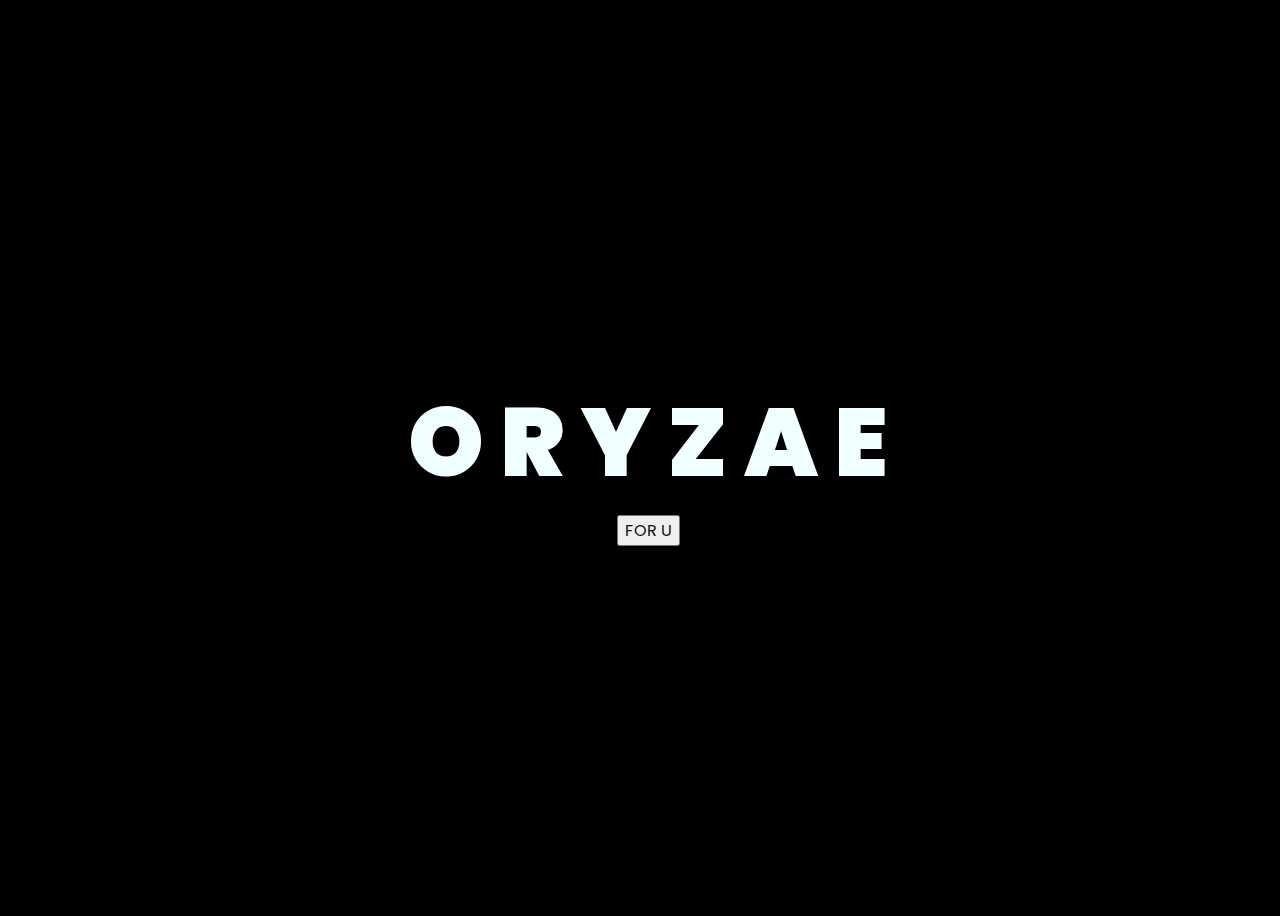
<file: index.html>
<!DOCTYPE html>
<html lang="en">

<head>
    <meta charset="UTF-8">
    <meta http-equiv="X-UA-Compatible" content="IE=edge">
    <meta name="viewport" content="width=device-width, initial-scale=1.0">
    <link rel="stylesheet" href="css/style.css">
    <link rel="icon" href="img/love.png" type="image/x-icon">
    <title>ORYZAE</title>
</head>

<body>
    <div class="greetings">
        <!-- silahkan menambah kata sesuai keinginan dengan <span>text...</span -->
        <span>O</span>
        <span>R</span>
        <span>Y</span>
        <span>Z</span>
        <span>A</span>
        <span>E</span>
    </div>
    <div class="button">
        <button>
            <a href="flower.html">FOR U</a>
        </button>

    </div>
</body>

</html>
</file>
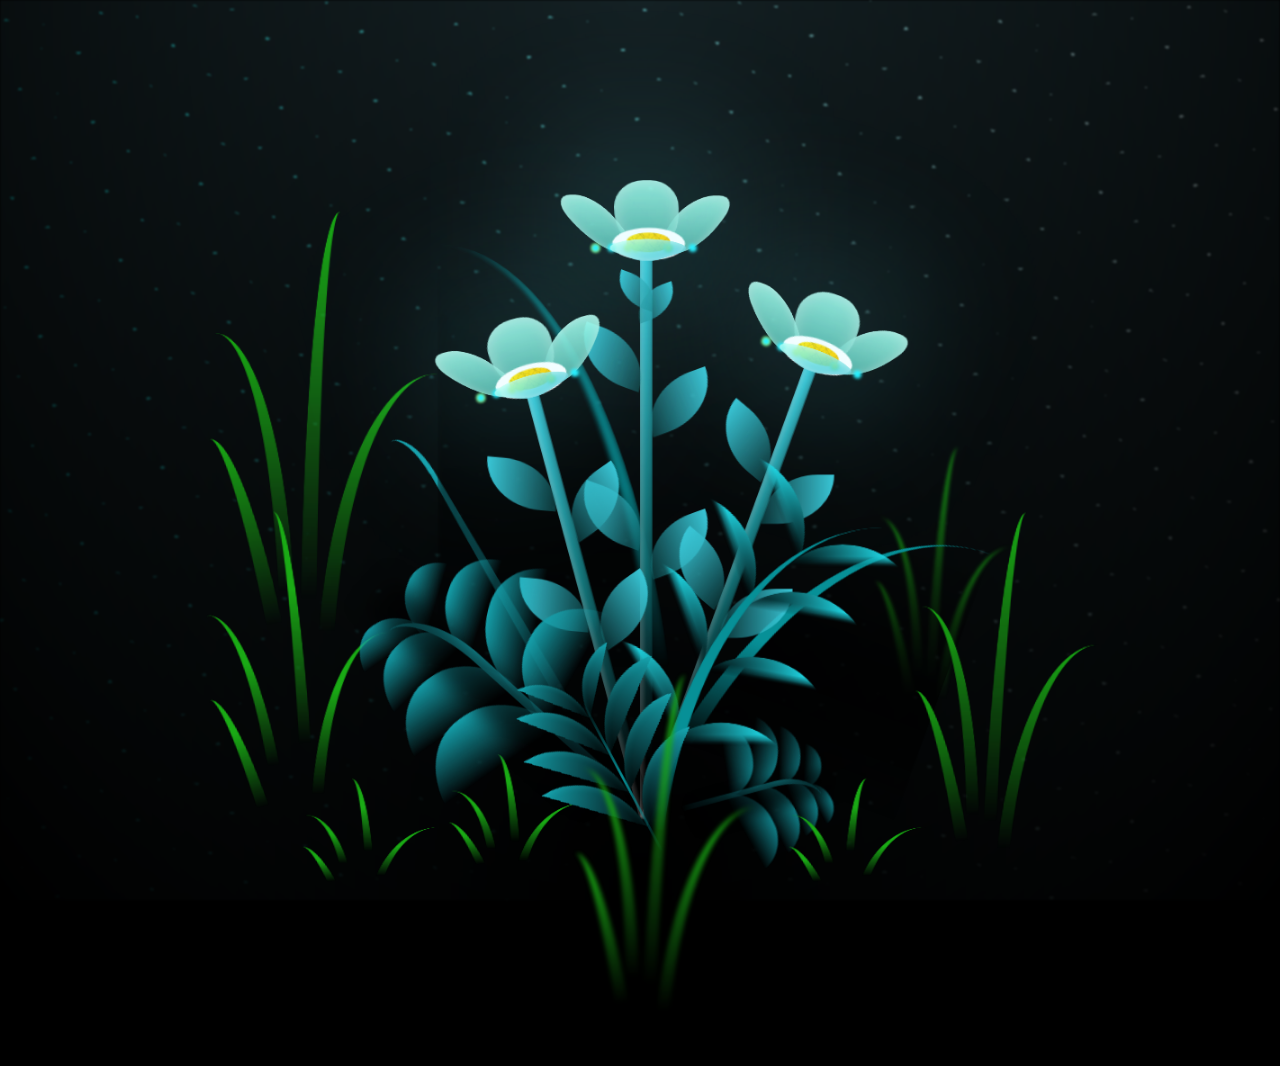
<file: flower.html>
<!DOCTYPE html>
<html lang="en">

<head>
  <meta charset="UTF-8">
  <meta http-equiv="X-UA-Compatible" content="IE=edge">
  <meta name="viewport" content="width=device-width, initial-scale=1.0">
  <link rel="stylesheet" href="css/main.css">
  <link rel="icon" href="img/love.png" type="image/x-icon">
  <title>ORYZAE</title>
</head>

<body class="container">
  <!-- Pembuat code: https://codepen.io/mdusmanansari/pen/BamepLe -->
  <div class="night"></div>
  <div class="flowers">
    <div class="flower flower--1">
      <div class="flower__leafs flower__leafs--1">
        <div class="flower__leaf flower__leaf--1"></div>
        <div class="flower__leaf flower__leaf--2"></div>
        <div class="flower__leaf flower__leaf--3"></div>
        <div class="flower__leaf flower__leaf--4"></div>
        <div class="flower__white-circle"></div>

        <div class="flower__light flower__light--1"></div>
        <div class="flower__light flower__light--2"></div>
        <div class="flower__light flower__light--3"></div>
        <div class="flower__light flower__light--4"></div>
        <div class="flower__light flower__light--5"></div>
        <div class="flower__light flower__light--6"></div>
        <div class="flower__light flower__light--7"></div>
        <div class="flower__light flower__light--8"></div>

      </div>
      <div class="flower__line">
        <div class="flower__line__leaf flower__line__leaf--1"></div>
        <div class="flower__line__leaf flower__line__leaf--2"></div>
        <div class="flower__line__leaf flower__line__leaf--3"></div>
        <div class="flower__line__leaf flower__line__leaf--4"></div>
        <div class="flower__line__leaf flower__line__leaf--5"></div>
        <div class="flower__line__leaf flower__line__leaf--6"></div>
      </div>
    </div>

    <div class="flower flower--2">
      <div class="flower__leafs flower__leafs--2">
        <div class="flower__leaf flower__leaf--1"></div>
        <div class="flower__leaf flower__leaf--2"></div>
        <div class="flower__leaf flower__leaf--3"></div>
        <div class="flower__leaf flower__leaf--4"></div>
        <div class="flower__white-circle"></div>

        <div class="flower__light flower__light--1"></div>
        <div class="flower__light flower__light--2"></div>
        <div class="flower__light flower__light--3"></div>
        <div class="flower__light flower__light--4"></div>
        <div class="flower__light flower__light--5"></div>
        <div class="flower__light flower__light--6"></div>
        <div class="flower__light flower__light--7"></div>
        <div class="flower__light flower__light--8"></div>

      </div>
      <div class="flower__line">
        <div class="flower__line__leaf flower__line__leaf--1"></div>
        <div class="flower__line__leaf flower__line__leaf--2"></div>
        <div class="flower__line__leaf flower__line__leaf--3"></div>
        <div class="flower__line__leaf flower__line__leaf--4"></div>
      </div>
    </div>

    <div class="flower flower--3">
      <div class="flower__leafs flower__leafs--3">
        <div class="flower__leaf flower__leaf--1"></div>
        <div class="flower__leaf flower__leaf--2"></div>
        <div class="flower__leaf flower__leaf--3"></div>
        <div class="flower__leaf flower__leaf--4"></div>
        <div class="flower__white-circle"></div>

        <div class="flower__light flower__light--1"></div>
        <div class="flower__light flower__light--2"></div>
        <div class="flower__light flower__light--3"></div>
        <div class="flower__light flower__light--4"></div>
        <div class="flower__light flower__light--5"></div>
        <div class="flower__light flower__light--6"></div>
        <div class="flower__light flower__light--7"></div>
        <div class="flower__light flower__light--8"></div>

      </div>
      <div class="flower__line">
        <div class="flower__line__leaf flower__line__leaf--1"></div>
        <div class="flower__line__leaf flower__line__leaf--2"></div>
        <div class="flower__line__leaf flower__line__leaf--3"></div>
        <div class="flower__line__leaf flower__line__leaf--4"></div>
      </div>
    </div>

    <div class="grow-ans" style="--d:1.2s">
      <div class="flower__g-long">
        <div class="flower__g-long__top"></div>
        <div class="flower__g-long__bottom"></div>
      </div>
    </div>

    <div class="growing-grass">
      <div class="flower__grass flower__grass--1">
        <div class="flower__grass--top"></div>
        <div class="flower__grass--bottom"></div>
        <div class="flower__grass__leaf flower__grass__leaf--1"></div>
        <div class="flower__grass__leaf flower__grass__leaf--2"></div>
        <div class="flower__grass__leaf flower__grass__leaf--3"></div>
        <div class="flower__grass__leaf flower__grass__leaf--4"></div>
        <div class="flower__grass__leaf flower__grass__leaf--5"></div>
        <div class="flower__grass__leaf flower__grass__leaf--6"></div>
        <div class="flower__grass__leaf flower__grass__leaf--7"></div>
        <div class="flower__grass__leaf flower__grass__leaf--8"></div>
        <div class="flower__grass__overlay"></div>
      </div>
    </div>

    <div class="growing-grass">
      <div class="flower__grass flower__grass--2">
        <div class="flower__grass--top"></div>
        <div class="flower__grass--bottom"></div>
        <div class="flower__grass__leaf flower__grass__leaf--1"></div>
        <div class="flower__grass__leaf flower__grass__leaf--2"></div>
        <div class="flower__grass__leaf flower__grass__leaf--3"></div>
        <div class="flower__grass__leaf flower__grass__leaf--4"></div>
        <div class="flower__grass__leaf flower__grass__leaf--5"></div>
        <div class="flower__grass__leaf flower__grass__leaf--6"></div>
        <div class="flower__grass__leaf flower__grass__leaf--7"></div>
        <div class="flower__grass__leaf flower__grass__leaf--8"></div>
        <div class="flower__grass__overlay"></div>
      </div>
    </div>

    <div class="grow-ans" style="--d:2.4s">
      <div class="flower__g-right flower__g-right--1">
        <div class="leaf"></div>
      </div>
    </div>

    <div class="grow-ans" style="--d:2.8s">
      <div class="flower__g-right flower__g-right--2">
        <div class="leaf"></div>
      </div>
    </div>

    <div class="grow-ans" style="--d:2.8s">
      <div class="flower__g-front">
        <div class="flower__g-front__leaf-wrapper flower__g-front__leaf-wrapper--1">
          <div class="flower__g-front__leaf"></div>
        </div>
        <div class="flower__g-front__leaf-wrapper flower__g-front__leaf-wrapper--2">
          <div class="flower__g-front__leaf"></div>
        </div>
        <div class="flower__g-front__leaf-wrapper flower__g-front__leaf-wrapper--3">
          <div class="flower__g-front__leaf"></div>
        </div>
        <div class="flower__g-front__leaf-wrapper flower__g-front__leaf-wrapper--4">
          <div class="flower__g-front__leaf"></div>
        </div>
        <div class="flower__g-front__leaf-wrapper flower__g-front__leaf-wrapper--5">
          <div class="flower__g-front__leaf"></div>
        </div>
        <div class="flower__g-front__leaf-wrapper flower__g-front__leaf-wrapper--6">
          <div class="flower__g-front__leaf"></div>
        </div>
        <div class="flower__g-front__leaf-wrapper flower__g-front__leaf-wrapper--7">
          <div class="flower__g-front__leaf"></div>
        </div>
        <div class="flower__g-front__leaf-wrapper flower__g-front__leaf-wrapper--8">
          <div class="flower__g-front__leaf"></div>
        </div>
        <div class="flower__g-front__line"></div>
      </div>
    </div>

    <div class="grow-ans" style="--d:3.2s">
      <div class="flower__g-fr">
        <div class="leaf"></div>
        <div class="flower__g-fr__leaf flower__g-fr__leaf--1"></div>
        <div class="flower__g-fr__leaf flower__g-fr__leaf--2"></div>
        <div class="flower__g-fr__leaf flower__g-fr__leaf--3"></div>
        <div class="flower__g-fr__leaf flower__g-fr__leaf--4"></div>
        <div class="flower__g-fr__leaf flower__g-fr__leaf--5"></div>
        <div class="flower__g-fr__leaf flower__g-fr__leaf--6"></div>
        <div class="flower__g-fr__leaf flower__g-fr__leaf--7"></div>
        <div class="flower__g-fr__leaf flower__g-fr__leaf--8"></div>
      </div>
    </div>

    <div class="long-g long-g--0">
      <div class="grow-ans" style="--d:3s">
        <div class="leaf leaf--0"></div>
      </div>
      <div class="grow-ans" style="--d:2.2s">
        <div class="leaf leaf--1"></div>
      </div>
      <div class="grow-ans" style="--d:3.4s">
        <div class="leaf leaf--2"></div>
      </div>
      <div class="grow-ans" style="--d:3.6s">
        <div class="leaf leaf--3"></div>
      </div>
    </div>

    <div class="long-g long-g--1">
      <div class="grow-ans" style="--d:3.6s">
        <div class="leaf leaf--0"></div>
      </div>
      <div class="grow-ans" style="--d:3.8s">
        <div class="leaf leaf--1"></div>
      </div>
      <div class="grow-ans" style="--d:4s">
        <div class="leaf leaf--2"></div>
      </div>
      <div class="grow-ans" style="--d:4.2s">
        <div class="leaf leaf--3"></div>
      </div>
    </div>

    <div class="long-g long-g--2">
      <div class="grow-ans" style="--d:4s">
        <div class="leaf leaf--0"></div>
      </div>
      <div class="grow-ans" style="--d:4.2s">
        <div class="leaf leaf--1"></div>
      </div>
      <div class="grow-ans" style="--d:4.4s">
        <div class="leaf leaf--2"></div>
      </div>
      <div class="grow-ans" style="--d:4.6s">
        <div class="leaf leaf--3"></div>
      </div>
    </div>

    <div class="long-g long-g--3">
      <div class="grow-ans" style="--d:4s">
        <div class="leaf leaf--0"></div>
      </div>
      <div class="grow-ans" style="--d:4.2s">
        <div class="leaf leaf--1"></div>
      </div>
      <div class="grow-ans" style="--d:3s">
        <div class="leaf leaf--2"></div>
      </div>
      <div class="grow-ans" style="--d:3.6s">
        <div class="leaf leaf--3"></div>
      </div>
    </div>

    <div class="long-g long-g--4">
      <div class="grow-ans" style="--d:4s">
        <div class="leaf leaf--0"></div>
      </div>
      <div class="grow-ans" style="--d:4.2s">
        <div class="leaf leaf--1"></div>
      </div>
      <div class="grow-ans" style="--d:3s">
        <div class="leaf leaf--2"></div>
      </div>
      <div class="grow-ans" style="--d:3.6s">
        <div class="leaf leaf--3"></div>
      </div>
    </div>

    <div class="long-g long-g--5">
      <div class="grow-ans" style="--d:4s">
        <div class="leaf leaf--0"></div>
      </div>
      <div class="grow-ans" style="--d:4.2s">
        <div class="leaf leaf--1"></div>
      </div>
      <div class="grow-ans" style="--d:3s">
        <div class="leaf leaf--2"></div>
      </div>
      <div class="grow-ans" style="--d:3.6s">
        <div class="leaf leaf--3"></div>
      </div>
    </div>

    <div class="long-g long-g--6">
      <div class="grow-ans" style="--d:4.2s">
        <div class="leaf leaf--0"></div>
      </div>
      <div class="grow-ans" style="--d:4.4s">
        <div class="leaf leaf--1"></div>
      </div>
      <div class="grow-ans" style="--d:4.6s">
        <div class="leaf leaf--2"></div>
      </div>
      <div class="grow-ans" style="--d:4.8s">
        <div class="leaf leaf--3"></div>
      </div>
    </div>

    <div class="long-g long-g--7">
      <div class="grow-ans" style="--d:3s">
        <div class="leaf leaf--0"></div>
      </div>
      <div class="grow-ans" style="--d:3.2s">
        <div class="leaf leaf--1"></div>
      </div>
      <div class="grow-ans" style="--d:3.5s">
        <div class="leaf leaf--2"></div>
      </div>
      <div class="grow-ans" style="--d:3.6s">
        <div class="leaf leaf--3"></div>
      </div>
    </div>
  </div>
  <script src="main.js"></script>
</body>

</html>
</file>
<file: css/style.css>
@import url('https://fonts.googleapis.com/css2?family=Poppins:ital,wght@0,500;1,900&display=swap');

* {
    font-family: 'Poppins', cursive;
}

body {
    color: azure;
    width: 100%;
    height: 100vh;
    display: flex;
    flex-direction: column;
    align-items: center;
    justify-content: center;
    background-color: black;
}

.greetings {
    font-size: 6rem;
    font-weight: 900;
}

.greetings>span {
    animation: glow 2.5s ease-in-out infinite;
}

@keyframes glow {

    0%,
    100% {
        color: #fff;
        text-shadow: 0 0 12px #39c6d6, 0 0 50px #39c6d6, 0 0 100px #39c6d6;
    }

    10%,
    90% {
        color: #111;
        text-shadow: none;
    }
}

.greetings>span:nth-child(2) {
    animation-delay: .2s;
}

.greetings>span:nth-child(3) {
    animation-delay: .4s;
}

.greetings>span:nth-child(4) {
    animation-delay: .6s;
}

.greetings>span:nth-child(5) {
    animation-delay: .8s;
}

.greetings>span:nth-child(6) {
    animation-delay: 1s;
}

.description {
    font-size: 1.5rem;
    margin-bottom: 20px;
}

.button a {
    text-decoration: none;
    font-size: 1rem;
    color: #111;
}

@media screen and (max-width:574px) {
    .greetings {
        display: block;
        font-size: 3rem;
        font-weight: 500;
        text-align: center;
    }

    .description {
        font-size: 1rem;
    }

    .button a {
        font-size: .5rem;
    }
}
</file>
<file: css/main.css>
*,
*::after,
*::before {
  padding: 0;
  margin: 0;
  box-sizing: border-box;
}

:root {
  --dark-color: #000;
}

body {
  display: flex;
  align-items: flex-end;
  justify-content: center;
  min-height: 100vh;
  background-color: var(--dark-color);
  overflow: hidden;
  perspective: 1000px;
}

.night {
  position: fixed;
  left: 50%;
  top: 0;
  transform: translateX(-50%);
  width: 100%;
  height: 100%;
  filter: blur(0.1vmin);
  background-image: radial-gradient(ellipse at top, transparent 0%, var(--dark-color)), radial-gradient(ellipse at bottom, var(--dark-color), rgba(145, 233, 255, 0.2)), repeating-linear-gradient(220deg, rgb(0, 0, 0) 0px, rgb(0, 0, 0) 19px, transparent 19px, transparent 22px), repeating-linear-gradient(189deg, rgb(0, 0, 0) 0px, rgb(0, 0, 0) 19px, transparent 19px, transparent 22px), repeating-linear-gradient(148deg, rgb(0, 0, 0) 0px, rgb(0, 0, 0) 19px, transparent 19px, transparent 22px), linear-gradient(90deg, rgb(0, 255, 250), rgb(240, 240, 240));
}

.flowers {
  position: relative;
  transform: scale(0.9);
}

.flower {
  position: absolute;
  bottom: 10vmin;
  transform-origin: bottom center;
  z-index: 10;
  --fl-speed: 0.8s;
}
.flower--1 {
  -webkit-animation: moving-flower-1 4s linear infinite;
          animation: moving-flower-1 4s linear infinite;
}
.flower--1 .flower__line {
  height: 70vmin;
  -webkit-animation-delay: 0.3s;
          animation-delay: 0.3s;
}
.flower--1 .flower__line__leaf--1 {
  -webkit-animation: blooming-leaf-right var(--fl-speed) 1.6s backwards;
          animation: blooming-leaf-right var(--fl-speed) 1.6s backwards;
}
.flower--1 .flower__line__leaf--2 {
  -webkit-animation: blooming-leaf-right var(--fl-speed) 1.4s backwards;
          animation: blooming-leaf-right var(--fl-speed) 1.4s backwards;
}
.flower--1 .flower__line__leaf--3 {
  -webkit-animation: blooming-leaf-left var(--fl-speed) 1.2s backwards;
          animation: blooming-leaf-left var(--fl-speed) 1.2s backwards;
}
.flower--1 .flower__line__leaf--4 {
  -webkit-animation: blooming-leaf-left var(--fl-speed) 1s backwards;
          animation: blooming-leaf-left var(--fl-speed) 1s backwards;
}
.flower--1 .flower__line__leaf--5 {
  -webkit-animation: blooming-leaf-right var(--fl-speed) 1.8s backwards;
          animation: blooming-leaf-right var(--fl-speed) 1.8s backwards;
}
.flower--1 .flower__line__leaf--6 {
  -webkit-animation: blooming-leaf-left var(--fl-speed) 2s backwards;
          animation: blooming-leaf-left var(--fl-speed) 2s backwards;
}
.flower--2 {
  left: 50%;
  transform: rotate(20deg);
  -webkit-animation: moving-flower-2 4s linear infinite;
          animation: moving-flower-2 4s linear infinite;
}
.flower--2 .flower__line {
  height: 60vmin;
  -webkit-animation-delay: 0.6s;
          animation-delay: 0.6s;
}
.flower--2 .flower__line__leaf--1 {
  -webkit-animation: blooming-leaf-right var(--fl-speed) 1.9s backwards;
          animation: blooming-leaf-right var(--fl-speed) 1.9s backwards;
}
.flower--2 .flower__line__leaf--2 {
  -webkit-animation: blooming-leaf-right var(--fl-speed) 1.7s backwards;
          animation: blooming-leaf-right var(--fl-speed) 1.7s backwards;
}
.flower--2 .flower__line__leaf--3 {
  -webkit-animation: blooming-leaf-left var(--fl-speed) 1.5s backwards;
          animation: blooming-leaf-left var(--fl-speed) 1.5s backwards;
}
.flower--2 .flower__line__leaf--4 {
  -webkit-animation: blooming-leaf-left var(--fl-speed) 1.3s backwards;
          animation: blooming-leaf-left var(--fl-speed) 1.3s backwards;
}
.flower--3 {
  left: 50%;
  transform: rotate(-15deg);
  -webkit-animation: moving-flower-3 4s linear infinite;
          animation: moving-flower-3 4s linear infinite;
}
.flower--3 .flower__line {
  -webkit-animation-delay: 0.9s;
          animation-delay: 0.9s;
}
.flower--3 .flower__line__leaf--1 {
  -webkit-animation: blooming-leaf-right var(--fl-speed) 2.5s backwards;
          animation: blooming-leaf-right var(--fl-speed) 2.5s backwards;
}
.flower--3 .flower__line__leaf--2 {
  -webkit-animation: blooming-leaf-right var(--fl-speed) 2.3s backwards;
          animation: blooming-leaf-right var(--fl-speed) 2.3s backwards;
}
.flower--3 .flower__line__leaf--3 {
  -webkit-animation: blooming-leaf-left var(--fl-speed) 2.1s backwards;
          animation: blooming-leaf-left var(--fl-speed) 2.1s backwards;
}
.flower--3 .flower__line__leaf--4 {
  -webkit-animation: blooming-leaf-left var(--fl-speed) 1.9s backwards;
          animation: blooming-leaf-left var(--fl-speed) 1.9s backwards;
}
.flower__leafs {
  position: relative;
  -webkit-animation: blooming-flower 2s backwards;
          animation: blooming-flower 2s backwards;
}
.flower__leafs--1 {
  -webkit-animation-delay: 1.1s;
          animation-delay: 1.1s;
}
.flower__leafs--2 {
  -webkit-animation-delay: 1.4s;
          animation-delay: 1.4s;
}
.flower__leafs--3 {
  -webkit-animation-delay: 1.7s;
          animation-delay: 1.7s;
}
.flower__leafs::after {
  content: "";
  position: absolute;
  left: 0;
  top: 0;
  transform: translate(-50%, -100%);
  width: 8vmin;
  height: 8vmin;
  background-color: #6bf0ff;
  filter: blur(10vmin);
}
.flower__leaf {
  position: absolute;
  bottom: 0;
  left: 50%;
  width: 8vmin;
  height: 11vmin;
  border-radius: 51% 49% 47% 53%/44% 45% 55% 69%;
  background-color: #a7ffee;
  background-image: linear-gradient(to top, #54b8aa, #a7ffee);
  transform-origin: bottom center;
  opacity: 0.9;
  box-shadow: inset 0 0 2vmin rgba(255, 255, 255, 0.5);
}
.flower__leaf--1 {
  transform: translate(-10%, 1%) rotateY(40deg) rotateX(-50deg);
}
.flower__leaf--2 {
  transform: translate(-50%, -4%) rotateX(40deg);
}
.flower__leaf--3 {
  transform: translate(-90%, 0%) rotateY(45deg) rotateX(50deg);
}
.flower__leaf--4 {
  width: 8vmin;
  height: 8vmin;
  transform-origin: bottom left;
  border-radius: 4vmin 10vmin 4vmin 4vmin;
  transform: translate(0%, 18%) rotateX(70deg) rotate(-43deg);
  background-image: linear-gradient(to top, #39c6d6, #a7ffee);
  z-index: 1;
  opacity: 0.8;
}
.flower__white-circle {
  position: absolute;
  left: -3.5vmin;
  top: -3vmin;
  width: 9vmin;
  height: 4vmin;
  border-radius: 50%;
  background-color: #fff;
}
.flower__white-circle::after {
  content: "";
  position: absolute;
  left: 50%;
  top: 45%;
  transform: translate(-50%, -50%);
  width: 60%;
  height: 60%;
  border-radius: inherit;
  background-image: repeating-linear-gradient(135deg, rgba(0, 0, 0, 0.03) 0px, rgba(0, 0, 0, 0.03) 1px, transparent 1px, transparent 12px), repeating-linear-gradient(45deg, rgba(0, 0, 0, 0.03) 0px, rgba(0, 0, 0, 0.03) 1px, transparent 1px, transparent 12px), repeating-linear-gradient(67.5deg, rgba(0, 0, 0, 0.03) 0px, rgba(0, 0, 0, 0.03) 1px, transparent 1px, transparent 12px), repeating-linear-gradient(135deg, rgba(0, 0, 0, 0.03) 0px, rgba(0, 0, 0, 0.03) 1px, transparent 1px, transparent 12px), repeating-linear-gradient(45deg, rgba(0, 0, 0, 0.03) 0px, rgba(0, 0, 0, 0.03) 1px, transparent 1px, transparent 12px), repeating-linear-gradient(112.5deg, rgba(0, 0, 0, 0.03) 0px, rgba(0, 0, 0, 0.03) 1px, transparent 1px, transparent 12px), repeating-linear-gradient(112.5deg, rgba(0, 0, 0, 0.03) 0px, rgba(0, 0, 0, 0.03) 1px, transparent 1px, transparent 12px), repeating-linear-gradient(45deg, rgba(0, 0, 0, 0.03) 0px, rgba(0, 0, 0, 0.03) 1px, transparent 1px, transparent 12px), repeating-linear-gradient(22.5deg, rgba(0, 0, 0, 0.03) 0px, rgba(0, 0, 0, 0.03) 1px, transparent 1px, transparent 12px), repeating-linear-gradient(45deg, rgba(0, 0, 0, 0.03) 0px, rgba(0, 0, 0, 0.03) 1px, transparent 1px, transparent 12px), repeating-linear-gradient(22.5deg, rgba(0, 0, 0, 0.03) 0px, rgba(0, 0, 0, 0.03) 1px, transparent 1px, transparent 12px), repeating-linear-gradient(135deg, rgba(0, 0, 0, 0.03) 0px, rgba(0, 0, 0, 0.03) 1px, transparent 1px, transparent 12px), repeating-linear-gradient(157.5deg, rgba(0, 0, 0, 0.03) 0px, rgba(0, 0, 0, 0.03) 1px, transparent 1px, transparent 12px), repeating-linear-gradient(67.5deg, rgba(0, 0, 0, 0.03) 0px, rgba(0, 0, 0, 0.03) 1px, transparent 1px, transparent 12px), repeating-linear-gradient(67.5deg, rgba(0, 0, 0, 0.03) 0px, rgba(0, 0, 0, 0.03) 1px, transparent 1px, transparent 12px), linear-gradient(90deg, rgb(255, 235, 18), rgb(255, 206, 0));
}
.flower__line {
  height: 55vmin;
  width: 1.5vmin;
  background-image: linear-gradient(to left, rgba(0, 0, 0, 0.2), transparent, rgba(255, 255, 255, 0.2)), linear-gradient(to top, transparent 10%, #14757a, #39c6d6);
  box-shadow: inset 0 0 2px rgba(0, 0, 0, 0.5);
  -webkit-animation: grow-flower-tree 4s backwards;
          animation: grow-flower-tree 4s backwards;
}
.flower__line__leaf {
  --w: 7vmin;
  --h: calc(var(--w) + 2vmin);
  position: absolute;
  top: 20%;
  left: 90%;
  width: var(--w);
  height: var(--h);
  border-top-right-radius: var(--h);
  border-bottom-left-radius: var(--h);
  background-image: linear-gradient(to top, rgba(20, 117, 122, 0.4), #39c6d6);
}
.flower__line__leaf--1 {
  transform: rotate(70deg) rotateY(30deg);
}
.flower__line__leaf--2 {
  top: 45%;
  transform: rotate(70deg) rotateY(30deg);
}
.flower__line__leaf--3, .flower__line__leaf--4, .flower__line__leaf--6 {
  border-top-right-radius: 0;
  border-bottom-left-radius: 0;
  border-top-left-radius: var(--h);
  border-bottom-right-radius: var(--h);
  left: -460%;
  top: 12%;
  transform: rotate(-70deg) rotateY(30deg);
}
.flower__line__leaf--4 {
  top: 40%;
}
.flower__line__leaf--5 {
  top: 0;
  transform-origin: left;
  transform: rotate(70deg) rotateY(30deg) scale(0.6);
}
.flower__line__leaf--6 {
  top: -2%;
  left: -450%;
  transform-origin: right;
  transform: rotate(-70deg) rotateY(30deg) scale(0.6);
}
.flower__light {
  position: absolute;
  bottom: 0vmin;
  width: 1vmin;
  height: 1vmin;
  background-color: rgb(255, 251, 0);
  border-radius: 50%;
  filter: blur(0.2vmin);
  -webkit-animation: light-ans 4s linear infinite backwards;
          animation: light-ans 4s linear infinite backwards;
}
.flower__light:nth-child(odd) {
  background-color: #23f0ff;
}
.flower__light--1 {
  left: -2vmin;
  -webkit-animation-delay: 1s;
          animation-delay: 1s;
}
.flower__light--2 {
  left: 3vmin;
  -webkit-animation-delay: 0.5s;
          animation-delay: 0.5s;
}
.flower__light--3 {
  left: -6vmin;
  -webkit-animation-delay: 0.3s;
          animation-delay: 0.3s;
}
.flower__light--4 {
  left: 6vmin;
  -webkit-animation-delay: 0.9s;
          animation-delay: 0.9s;
}
.flower__light--5 {
  left: -1vmin;
  -webkit-animation-delay: 1.5s;
          animation-delay: 1.5s;
}
.flower__light--6 {
  left: -4vmin;
  -webkit-animation-delay: 3s;
          animation-delay: 3s;
}
.flower__light--7 {
  left: 3vmin;
  -webkit-animation-delay: 2s;
          animation-delay: 2s;
}
.flower__light--8 {
  left: -6vmin;
  -webkit-animation-delay: 3.5s;
          animation-delay: 3.5s;
}
.flower__grass {
  --c: #159faa;
  --line-w: 1.5vmin;
  position: absolute;
  bottom: 12vmin;
  left: -7vmin;
  display: flex;
  flex-direction: column;
  align-items: flex-end;
  z-index: 20;
  transform-origin: bottom center;
  transform: rotate(-48deg) rotateY(40deg);
}
.flower__grass--1 {
  -webkit-animation: moving-grass 2s linear infinite;
          animation: moving-grass 2s linear infinite;
}
.flower__grass--2 {
  left: 2vmin;
  bottom: 10vmin;
  transform: scale(0.5) rotate(75deg) rotateX(10deg) rotateY(-200deg);
  opacity: 0.8;
  z-index: 0;
  -webkit-animation: moving-grass--2 1.5s linear infinite;
          animation: moving-grass--2 1.5s linear infinite;
}
.flower__grass--top {
  width: 7vmin;
  height: 10vmin;
  border-top-right-radius: 100%;
  border-right: var(--line-w) solid var(--c);
  transform-origin: bottom center;
  transform: rotate(-2deg);
}
.flower__grass--bottom {
  margin-top: -2px;
  width: var(--line-w);
  height: 25vmin;
  background-image: linear-gradient(to top, transparent, var(--c));
}
.flower__grass__leaf {
  --size: 10vmin;
  position: absolute;
  width: calc(var(--size) * 2.1);
  height: var(--size);
  border-top-left-radius: var(--size);
  border-top-right-radius: var(--size);
  background-image: linear-gradient(to top, transparent, transparent 30%, var(--c));
  z-index: 100;
}
.flower__grass__leaf--1 {
  top: -6%;
  left: 30%;
  --size: 6vmin;
  transform: rotate(-20deg);
  -webkit-animation: growing-grass-ans--1 2s 2.6s backwards;
          animation: growing-grass-ans--1 2s 2.6s backwards;
}
@-webkit-keyframes growing-grass-ans--1 {
  0% {
    transform-origin: bottom left;
    transform: rotate(-20deg) scale(0);
  }
}
@keyframes growing-grass-ans--1 {
  0% {
    transform-origin: bottom left;
    transform: rotate(-20deg) scale(0);
  }
}
.flower__grass__leaf--2 {
  top: -5%;
  left: -110%;
  --size: 6vmin;
  transform: rotate(10deg);
  -webkit-animation: growing-grass-ans--2 2s 2.4s linear backwards;
          animation: growing-grass-ans--2 2s 2.4s linear backwards;
}
@-webkit-keyframes growing-grass-ans--2 {
  0% {
    transform-origin: bottom right;
    transform: rotate(10deg) scale(0);
  }
}
@keyframes growing-grass-ans--2 {
  0% {
    transform-origin: bottom right;
    transform: rotate(10deg) scale(0);
  }
}
.flower__grass__leaf--3 {
  top: 5%;
  left: 60%;
  --size: 8vmin;
  transform: rotate(-18deg) rotateX(-20deg);
  -webkit-animation: growing-grass-ans--3 2s 2.2s linear backwards;
          animation: growing-grass-ans--3 2s 2.2s linear backwards;
}
@-webkit-keyframes growing-grass-ans--3 {
  0% {
    transform-origin: bottom left;
    transform: rotate(-18deg) rotateX(-20deg) scale(0);
  }
}
@keyframes growing-grass-ans--3 {
  0% {
    transform-origin: bottom left;
    transform: rotate(-18deg) rotateX(-20deg) scale(0);
  }
}
.flower__grass__leaf--4 {
  top: 6%;
  left: -135%;
  --size: 8vmin;
  transform: rotate(2deg);
  -webkit-animation: growing-grass-ans--4 2s 2s linear backwards;
          animation: growing-grass-ans--4 2s 2s linear backwards;
}
@-webkit-keyframes growing-grass-ans--4 {
  0% {
    transform-origin: bottom right;
    transform: rotate(2deg) scale(0);
  }
}
@keyframes growing-grass-ans--4 {
  0% {
    transform-origin: bottom right;
    transform: rotate(2deg) scale(0);
  }
}
.flower__grass__leaf--5 {
  top: 20%;
  left: 60%;
  --size: 10vmin;
  transform: rotate(-24deg) rotateX(-20deg);
  -webkit-animation: growing-grass-ans--5 2s 1.8s linear backwards;
          animation: growing-grass-ans--5 2s 1.8s linear backwards;
}
@-webkit-keyframes growing-grass-ans--5 {
  0% {
    transform-origin: bottom left;
    transform: rotate(-24deg) rotateX(-20deg) scale(0);
  }
}
@keyframes growing-grass-ans--5 {
  0% {
    transform-origin: bottom left;
    transform: rotate(-24deg) rotateX(-20deg) scale(0);
  }
}
.flower__grass__leaf--6 {
  top: 22%;
  left: -180%;
  --size: 10vmin;
  transform: rotate(10deg);
  -webkit-animation: growing-grass-ans--6 2s 1.6s linear backwards;
          animation: growing-grass-ans--6 2s 1.6s linear backwards;
}
@-webkit-keyframes growing-grass-ans--6 {
  0% {
    transform-origin: bottom right;
    transform: rotate(10deg) scale(0);
  }
}
@keyframes growing-grass-ans--6 {
  0% {
    transform-origin: bottom right;
    transform: rotate(10deg) scale(0);
  }
}
.flower__grass__leaf--7 {
  top: 39%;
  left: 70%;
  --size: 10vmin;
  transform: rotate(-10deg);
  -webkit-animation: growing-grass-ans--7 2s 1.4s linear backwards;
          animation: growing-grass-ans--7 2s 1.4s linear backwards;
}
@-webkit-keyframes growing-grass-ans--7 {
  0% {
    transform-origin: bottom left;
    transform: rotate(-10deg) scale(0);
  }
}
@keyframes growing-grass-ans--7 {
  0% {
    transform-origin: bottom left;
    transform: rotate(-10deg) scale(0);
  }
}
.flower__grass__leaf--8 {
  top: 40%;
  left: -215%;
  --size: 11vmin;
  transform: rotate(10deg);
  -webkit-animation: growing-grass-ans--8 2s 1.2s linear backwards;
          animation: growing-grass-ans--8 2s 1.2s linear backwards;
}
@-webkit-keyframes growing-grass-ans--8 {
  0% {
    transform-origin: bottom right;
    transform: rotate(10deg) scale(0);
  }
}
@keyframes growing-grass-ans--8 {
  0% {
    transform-origin: bottom right;
    transform: rotate(10deg) scale(0);
  }
}
.flower__grass__overlay {
  position: absolute;
  top: -10%;
  right: 0%;
  width: 100%;
  height: 100%;
  background-color: rgba(0, 0, 0, 0.6);
  filter: blur(1.5vmin);
  z-index: 100;
}
.flower__g-long {
  --w: 2vmin;
  --h: 6vmin;
  --c: #159faa;
  position: absolute;
  bottom: 10vmin;
  left: -3vmin;
  transform-origin: bottom center;
  transform: rotate(-30deg) rotateY(-20deg);
  display: flex;
  flex-direction: column;
  align-items: flex-end;
  -webkit-animation: flower-g-long-ans 3s linear infinite;
          animation: flower-g-long-ans 3s linear infinite;
}
@-webkit-keyframes flower-g-long-ans {
  0%, 100% {
    transform: rotate(-30deg) rotateY(-20deg);
  }
  50% {
    transform: rotate(-32deg) rotateY(-20deg);
  }
}
@keyframes flower-g-long-ans {
  0%, 100% {
    transform: rotate(-30deg) rotateY(-20deg);
  }
  50% {
    transform: rotate(-32deg) rotateY(-20deg);
  }
}
.flower__g-long__top {
  top: calc(var(--h) * -1);
  width: calc(var(--w) + 1vmin);
  height: var(--h);
  border-top-right-radius: 100%;
  border-right: 0.7vmin solid var(--c);
  transform: translate(-0.7vmin, 1vmin);
}
.flower__g-long__bottom {
  width: var(--w);
  height: 50vmin;
  transform-origin: bottom center;
  background-image: linear-gradient(to top, transparent 30%, var(--c));
  box-shadow: inset 0 0 2px rgba(0, 0, 0, 0.5);
  -webkit-clip-path: polygon(35% 0, 65% 1%, 100% 100%, 0% 100%);
          clip-path: polygon(35% 0, 65% 1%, 100% 100%, 0% 100%);
}
.flower__g-right {
  position: absolute;
  bottom: 6vmin;
  left: -2vmin;
  transform-origin: bottom left;
  transform: rotate(20deg);
}
.flower__g-right .leaf {
  width: 30vmin;
  height: 50vmin;
  border-top-left-radius: 100%;
  border-left: 2vmin solid #079097;
  background-image: linear-gradient(to bottom, transparent, var(--dark-color) 60%);
  -webkit-mask-image: linear-gradient(to top, transparent 30%, #079097 60%);
}
.flower__g-right--1 {
  -webkit-animation: flower-g-right-ans 2.5s linear infinite;
          animation: flower-g-right-ans 2.5s linear infinite;
}
.flower__g-right--2 {
  left: 5vmin;
  transform: rotateY(-180deg);
  -webkit-animation: flower-g-right-ans--2 3s linear infinite;
          animation: flower-g-right-ans--2 3s linear infinite;
}
.flower__g-right--2 .leaf {
  height: 75vmin;
  filter: blur(0.3vmin);
  opacity: 0.8;
}
@-webkit-keyframes flower-g-right-ans {
  0%, 100% {
    transform: rotate(20deg);
  }
  50% {
    transform: rotate(24deg) rotateX(-20deg);
  }
}
@keyframes flower-g-right-ans {
  0%, 100% {
    transform: rotate(20deg);
  }
  50% {
    transform: rotate(24deg) rotateX(-20deg);
  }
}
@-webkit-keyframes flower-g-right-ans--2 {
  0%, 100% {
    transform: rotateY(-180deg) rotate(0deg) rotateX(-20deg);
  }
  50% {
    transform: rotateY(-180deg) rotate(6deg) rotateX(-20deg);
  }
}
@keyframes flower-g-right-ans--2 {
  0%, 100% {
    transform: rotateY(-180deg) rotate(0deg) rotateX(-20deg);
  }
  50% {
    transform: rotateY(-180deg) rotate(6deg) rotateX(-20deg);
  }
}
.flower__g-front {
  position: absolute;
  bottom: 6vmin;
  left: 2.5vmin;
  z-index: 100;
  transform-origin: bottom center;
  transform: rotate(-28deg) rotateY(30deg) scale(1.04);
  -webkit-animation: flower__g-front-ans 2s linear infinite;
          animation: flower__g-front-ans 2s linear infinite;
}
@-webkit-keyframes flower__g-front-ans {
  0%, 100% {
    transform: rotate(-28deg) rotateY(30deg) scale(1.04);
  }
  50% {
    transform: rotate(-35deg) rotateY(40deg) scale(1.04);
  }
}
@keyframes flower__g-front-ans {
  0%, 100% {
    transform: rotate(-28deg) rotateY(30deg) scale(1.04);
  }
  50% {
    transform: rotate(-35deg) rotateY(40deg) scale(1.04);
  }
}
.flower__g-front__line {
  width: 0.3vmin;
  height: 20vmin;
  background-image: linear-gradient(to top, transparent, #079097, transparent 100%);
  position: relative;
}
.flower__g-front__leaf-wrapper {
  position: absolute;
  top: 0;
  left: 0;
  transform-origin: bottom left;
  transform: rotate(10deg);
}
.flower__g-front__leaf-wrapper:nth-child(even) {
  left: 0vmin;
  transform: rotateY(-180deg) rotate(5deg);
  -webkit-animation: flower__g-front__leaf-left-ans 1s ease-in backwards;
          animation: flower__g-front__leaf-left-ans 1s ease-in backwards;
}
.flower__g-front__leaf-wrapper:nth-child(odd) {
  -webkit-animation: flower__g-front__leaf-ans 1s ease-in backwards;
          animation: flower__g-front__leaf-ans 1s ease-in backwards;
}
.flower__g-front__leaf-wrapper--1 {
  top: -8vmin;
  transform: scale(0.7);
  -webkit-animation: flower__g-front__leaf-ans 1s 5.5s ease-in backwards !important;
          animation: flower__g-front__leaf-ans 1s 5.5s ease-in backwards !important;
}
.flower__g-front__leaf-wrapper--2 {
  top: -8vmin;
  transform: rotateY(-180deg) scale(0.7) !important;
  -webkit-animation: flower__g-front__leaf-left-ans-2 1s 4.6s ease-in backwards !important;
          animation: flower__g-front__leaf-left-ans-2 1s 4.6s ease-in backwards !important;
}
.flower__g-front__leaf-wrapper--3 {
  top: -3vmin;
  -webkit-animation: flower__g-front__leaf-ans 1s 4.6s ease-in backwards;
          animation: flower__g-front__leaf-ans 1s 4.6s ease-in backwards;
}
.flower__g-front__leaf-wrapper--4 {
  top: -3vmin;
  transform: rotateY(-180deg) scale(0.9) !important;
  -webkit-animation: flower__g-front__leaf-left-ans-2 1s 4.6s ease-in backwards !important;
          animation: flower__g-front__leaf-left-ans-2 1s 4.6s ease-in backwards !important;
}
@-webkit-keyframes flower__g-front__leaf-left-ans-2 {
  0% {
    transform: rotateY(-180deg) scale(0);
  }
}
@keyframes flower__g-front__leaf-left-ans-2 {
  0% {
    transform: rotateY(-180deg) scale(0);
  }
}
.flower__g-front__leaf-wrapper--5, .flower__g-front__leaf-wrapper--6 {
  top: 2vmin;
}
.flower__g-front__leaf-wrapper--7, .flower__g-front__leaf-wrapper--8 {
  top: 6.5vmin;
}
.flower__g-front__leaf-wrapper--2 {
  -webkit-animation-delay: 5.2s !important;
          animation-delay: 5.2s !important;
}
.flower__g-front__leaf-wrapper--3 {
  -webkit-animation-delay: 4.9s !important;
          animation-delay: 4.9s !important;
}
.flower__g-front__leaf-wrapper--5 {
  -webkit-animation-delay: 4.3s !important;
          animation-delay: 4.3s !important;
}
.flower__g-front__leaf-wrapper--6 {
  -webkit-animation-delay: 4.1s !important;
          animation-delay: 4.1s !important;
}
.flower__g-front__leaf-wrapper--7 {
  -webkit-animation-delay: 3.8s !important;
          animation-delay: 3.8s !important;
}
.flower__g-front__leaf-wrapper--8 {
  -webkit-animation-delay: 3.5s !important;
          animation-delay: 3.5s !important;
}
@-webkit-keyframes flower__g-front__leaf-ans {
  0% {
    transform: rotate(10deg) scale(0);
  }
}
@keyframes flower__g-front__leaf-ans {
  0% {
    transform: rotate(10deg) scale(0);
  }
}
@-webkit-keyframes flower__g-front__leaf-left-ans {
  0% {
    transform: rotateY(-180deg) rotate(5deg) scale(0);
  }
}
@keyframes flower__g-front__leaf-left-ans {
  0% {
    transform: rotateY(-180deg) rotate(5deg) scale(0);
  }
}
.flower__g-front__leaf {
  width: 10vmin;
  height: 10vmin;
  border-radius: 100% 0% 0% 100%/100% 100% 0% 0%;
  box-shadow: inset 0 2px 1vmin hsla(184deg, 97%, 58%, 0.2);
  background-image: linear-gradient(to bottom left, transparent, var(--dark-color)), linear-gradient(to bottom right, #159faa 50%, transparent 50%, transparent);
  -webkit-mask-image: linear-gradient(to bottom right, #159faa 50%, transparent 50%, transparent);
  mask-image: linear-gradient(to bottom right, #159faa 50%, transparent 50%, transparent);
}
.flower__g-fr {
  position: absolute;
  bottom: -4vmin;
  left: vmin;
  transform-origin: bottom left;
  z-index: 10;
  -webkit-animation: flower__g-fr-ans 2s linear infinite;
          animation: flower__g-fr-ans 2s linear infinite;
}
@-webkit-keyframes flower__g-fr-ans {
  0%, 100% {
    transform: rotate(2deg);
  }
  50% {
    transform: rotate(4deg);
  }
}
@keyframes flower__g-fr-ans {
  0%, 100% {
    transform: rotate(2deg);
  }
  50% {
    transform: rotate(4deg);
  }
}
.flower__g-fr .leaf {
  width: 30vmin;
  height: 50vmin;
  border-top-left-radius: 100%;
  border-left: 2vmin solid #079097;
  -webkit-mask-image: linear-gradient(to top, transparent 25%, #079097 50%);
  position: relative;
  z-index: 1;
}
.flower__g-fr__leaf {
  position: absolute;
  top: 0;
  left: 0;
  width: 10vmin;
  height: 10vmin;
  border-radius: 100% 0% 0% 100%/100% 100% 0% 0%;
  box-shadow: inset 0 2px 1vmin hsla(184deg, 97%, 58%, 0.2);
  background-image: linear-gradient(to bottom left, transparent, var(--dark-color) 98%), linear-gradient(to bottom right, #23f0ff 45%, transparent 50%, transparent);
  -webkit-mask-image: linear-gradient(135deg, #159faa 40%, transparent 50%, transparent);
}
.flower__g-fr__leaf--1 {
  left: 20vmin;
  transform: rotate(45deg);
  -webkit-animation: flower__g-fr-leaft-ans-1 0.5s 5.2s linear backwards;
          animation: flower__g-fr-leaft-ans-1 0.5s 5.2s linear backwards;
}
@-webkit-keyframes flower__g-fr-leaft-ans-1 {
  0% {
    transform-origin: left;
    transform: rotate(45deg) scale(0);
  }
}
@keyframes flower__g-fr-leaft-ans-1 {
  0% {
    transform-origin: left;
    transform: rotate(45deg) scale(0);
  }
}
.flower__g-fr__leaf--2 {
  left: 12vmin;
  top: -7vmin;
  transform: rotate(25deg) rotateY(-180deg);
  -webkit-animation: flower__g-fr-leaft-ans-6 0.5s 5s linear backwards;
          animation: flower__g-fr-leaft-ans-6 0.5s 5s linear backwards;
}
.flower__g-fr__leaf--3 {
  left: 15vmin;
  top: 6vmin;
  transform: rotate(55deg);
  -webkit-animation: flower__g-fr-leaft-ans-5 0.5s 4.8s linear backwards;
          animation: flower__g-fr-leaft-ans-5 0.5s 4.8s linear backwards;
}
.flower__g-fr__leaf--4 {
  left: 6vmin;
  top: -2vmin;
  transform: rotate(25deg) rotateY(-180deg);
  -webkit-animation: flower__g-fr-leaft-ans-6 0.5s 4.6s linear backwards;
          animation: flower__g-fr-leaft-ans-6 0.5s 4.6s linear backwards;
}
.flower__g-fr__leaf--5 {
  left: 10vmin;
  top: 14vmin;
  transform: rotate(55deg);
  -webkit-animation: flower__g-fr-leaft-ans-5 0.5s 4.4s linear backwards;
          animation: flower__g-fr-leaft-ans-5 0.5s 4.4s linear backwards;
}
@-webkit-keyframes flower__g-fr-leaft-ans-5 {
  0% {
    transform-origin: left;
    transform: rotate(55deg) scale(0);
  }
}
@keyframes flower__g-fr-leaft-ans-5 {
  0% {
    transform-origin: left;
    transform: rotate(55deg) scale(0);
  }
}
.flower__g-fr__leaf--6 {
  left: 0vmin;
  top: 6vmin;
  transform: rotate(25deg) rotateY(-180deg);
  -webkit-animation: flower__g-fr-leaft-ans-6 0.5s 4.2s linear backwards;
          animation: flower__g-fr-leaft-ans-6 0.5s 4.2s linear backwards;
}
@-webkit-keyframes flower__g-fr-leaft-ans-6 {
  0% {
    transform-origin: right;
    transform: rotate(25deg) rotateY(-180deg) scale(0);
  }
}
@keyframes flower__g-fr-leaft-ans-6 {
  0% {
    transform-origin: right;
    transform: rotate(25deg) rotateY(-180deg) scale(0);
  }
}
.flower__g-fr__leaf--7 {
  left: 5vmin;
  top: 22vmin;
  transform: rotate(45deg);
  -webkit-animation: flower__g-fr-leaft-ans-7 0.5s 4s linear backwards;
          animation: flower__g-fr-leaft-ans-7 0.5s 4s linear backwards;
}
@-webkit-keyframes flower__g-fr-leaft-ans-7 {
  0% {
    transform-origin: left;
    transform: rotate(45deg) scale(0);
  }
}
@keyframes flower__g-fr-leaft-ans-7 {
  0% {
    transform-origin: left;
    transform: rotate(45deg) scale(0);
  }
}
.flower__g-fr__leaf--8 {
  left: -4vmin;
  top: 15vmin;
  transform: rotate(15deg) rotateY(-180deg);
  -webkit-animation: flower__g-fr-leaft-ans-8 0.5s 3.8s linear backwards;
          animation: flower__g-fr-leaft-ans-8 0.5s 3.8s linear backwards;
}
@-webkit-keyframes flower__g-fr-leaft-ans-8 {
  0% {
    transform-origin: right;
    transform: rotate(15deg) rotateY(-180deg) scale(0);
  }
}
@keyframes flower__g-fr-leaft-ans-8 {
  0% {
    transform-origin: right;
    transform: rotate(15deg) rotateY(-180deg) scale(0);
  }
}

.long-g {
  position: absolute;
  bottom: 25vmin;
  left: -42vmin;
  transform-origin: bottom left;
}
.long-g--1 {
  bottom: 0vmin;
  transform: scale(0.8) rotate(-5deg);
}
.long-g--1 .leaf {
  -webkit-mask-image: linear-gradient(to top, transparent 40%, #079097 80%) !important;
}
.long-g--1 .leaf--1 {
  --w: 5vmin;
  --h: 60vmin;
  left: -2vmin;
  transform: rotate(3deg) rotateY(-180deg);
}
.long-g--2, .long-g--3 {
  bottom: -3vmin;
  left: -35vmin;
  transform-origin: center;
  transform: scale(0.6) rotateX(60deg);
}
.long-g--2 .leaf, .long-g--3 .leaf {
  -webkit-mask-image: linear-gradient(to top, transparent 50%, #079097 80%) !important;
}
.long-g--2 .leaf--1, .long-g--3 .leaf--1 {
  left: -1vmin;
  transform: rotateY(-180deg);
}
.long-g--3 {
  left: -17vmin;
  bottom: 0vmin;
}
.long-g--3 .leaf {
  -webkit-mask-image: linear-gradient(to top, transparent 40%, #079097 80%) !important;
}
.long-g--4 {
  left: 25vmin;
  bottom: -3vmin;
  transform-origin: center;
  transform: scale(0.6) rotateX(60deg);
}
.long-g--4 .leaf {
  -webkit-mask-image: linear-gradient(to top, transparent 50%, #079097 80%) !important;
}
.long-g--5 {
  left: 42vmin;
  bottom: 0vmin;
  transform: scale(0.8) rotate(2deg);
}
.long-g--6 {
  left: 0vmin;
  bottom: -20vmin;
  z-index: 100;
  filter: blur(0.3vmin);
  transform: scale(0.8) rotate(2deg);
}
.long-g--7 {
  left: 35vmin;
  bottom: 20vmin;
  z-index: -1;
  filter: blur(0.3vmin);
  transform: scale(0.6) rotate(2deg);
  opacity: 0.7;
}
.long-g .leaf {
  --w: 15vmin;
  --h: 40vmin;
  --c: #1aaa15;
  position: absolute;
  bottom: 0;
  width: var(--w);
  height: var(--h);
  border-top-left-radius: 100%;
  border-left: 2vmin solid var(--c);
  -webkit-mask-image: linear-gradient(to top, transparent 20%, var(--dark-color));
  transform-origin: bottom center;
}
.long-g .leaf--0 {
  left: 2vmin;
  -webkit-animation: leaf-ans-1 4s linear infinite;
          animation: leaf-ans-1 4s linear infinite;
}
.long-g .leaf--1 {
  --w: 5vmin;
  --h: 60vmin;
  -webkit-animation: leaf-ans-1 4s linear infinite;
          animation: leaf-ans-1 4s linear infinite;
}
.long-g .leaf--2 {
  --w: 10vmin;
  --h: 40vmin;
  left: -0.5vmin;
  bottom: 5vmin;
  transform-origin: bottom left;
  transform: rotateY(-180deg);
  -webkit-animation: leaf-ans-2 3s linear infinite;
          animation: leaf-ans-2 3s linear infinite;
}
.long-g .leaf--3 {
  --w: 5vmin;
  --h: 30vmin;
  left: -1vmin;
  bottom: 3.2vmin;
  transform-origin: bottom left;
  transform: rotate(-10deg) rotateY(-180deg);
  -webkit-animation: leaf-ans-3 3s linear infinite;
          animation: leaf-ans-3 3s linear infinite;
}

@-webkit-keyframes leaf-ans-1 {
  0%, 100% {
    transform: rotate(-5deg) scale(1);
  }
  50% {
    transform: rotate(5deg) scale(1.1);
  }
}

@keyframes leaf-ans-1 {
  0%, 100% {
    transform: rotate(-5deg) scale(1);
  }
  50% {
    transform: rotate(5deg) scale(1.1);
  }
}
@-webkit-keyframes leaf-ans-2 {
  0%, 100% {
    transform: rotateY(-180deg) rotate(5deg);
  }
  50% {
    transform: rotateY(-180deg) rotate(0deg) scale(1.1);
  }
}
@keyframes leaf-ans-2 {
  0%, 100% {
    transform: rotateY(-180deg) rotate(5deg);
  }
  50% {
    transform: rotateY(-180deg) rotate(0deg) scale(1.1);
  }
}
@-webkit-keyframes leaf-ans-3 {
  0%, 100% {
    transform: rotate(-10deg) rotateY(-180deg);
  }
  50% {
    transform: rotate(-20deg) rotateY(-180deg);
  }
}
@keyframes leaf-ans-3 {
  0%, 100% {
    transform: rotate(-10deg) rotateY(-180deg);
  }
  50% {
    transform: rotate(-20deg) rotateY(-180deg);
  }
}
.grow-ans {
  -webkit-animation: grow-ans 2s var(--d) backwards;
          animation: grow-ans 2s var(--d) backwards;
}

@-webkit-keyframes grow-ans {
  0% {
    transform: scale(0);
    opacity: 0;
  }
}

@keyframes grow-ans {
  0% {
    transform: scale(0);
    opacity: 0;
  }
}
@-webkit-keyframes light-ans {
  0% {
    opacity: 0;
    transform: translateY(0vmin);
  }
  25% {
    opacity: 1;
    transform: translateY(-5vmin) translateX(-2vmin);
  }
  50% {
    opacity: 1;
    transform: translateY(-15vmin) translateX(2vmin);
    filter: blur(0.2vmin);
  }
  75% {
    transform: translateY(-20vmin) translateX(-2vmin);
    filter: blur(0.2vmin);
  }
  100% {
    transform: translateY(-30vmin);
    opacity: 0;
    filter: blur(1vmin);
  }
}
@keyframes light-ans {
  0% {
    opacity: 0;
    transform: translateY(0vmin);
  }
  25% {
    opacity: 1;
    transform: translateY(-5vmin) translateX(-2vmin);
  }
  50% {
    opacity: 1;
    transform: translateY(-15vmin) translateX(2vmin);
    filter: blur(0.2vmin);
  }
  75% {
    transform: translateY(-20vmin) translateX(-2vmin);
    filter: blur(0.2vmin);
  }
  100% {
    transform: translateY(-30vmin);
    opacity: 0;
    filter: blur(1vmin);
  }
}
@-webkit-keyframes moving-flower-1 {
  0%, 100% {
    transform: rotate(2deg);
  }
  50% {
    transform: rotate(-2deg);
  }
}
@keyframes moving-flower-1 {
  0%, 100% {
    transform: rotate(2deg);
  }
  50% {
    transform: rotate(-2deg);
  }
}
@-webkit-keyframes moving-flower-2 {
  0%, 100% {
    transform: rotate(18deg);
  }
  50% {
    transform: rotate(14deg);
  }
}
@keyframes moving-flower-2 {
  0%, 100% {
    transform: rotate(18deg);
  }
  50% {
    transform: rotate(14deg);
  }
}
@-webkit-keyframes moving-flower-3 {
  0%, 100% {
    transform: rotate(-18deg);
  }
  50% {
    transform: rotate(-20deg) rotateY(-10deg);
  }
}
@keyframes moving-flower-3 {
  0%, 100% {
    transform: rotate(-18deg);
  }
  50% {
    transform: rotate(-20deg) rotateY(-10deg);
  }
}
@-webkit-keyframes blooming-leaf-right {
  0% {
    transform-origin: left;
    transform: rotate(70deg) rotateY(30deg) scale(0);
  }
}
@keyframes blooming-leaf-right {
  0% {
    transform-origin: left;
    transform: rotate(70deg) rotateY(30deg) scale(0);
  }
}
@-webkit-keyframes blooming-leaf-left {
  0% {
    transform-origin: right;
    transform: rotate(-70deg) rotateY(30deg) scale(0);
  }
}
@keyframes blooming-leaf-left {
  0% {
    transform-origin: right;
    transform: rotate(-70deg) rotateY(30deg) scale(0);
  }
}
@-webkit-keyframes grow-flower-tree {
  0% {
    height: 0;
    border-radius: 1vmin;
  }
}
@keyframes grow-flower-tree {
  0% {
    height: 0;
    border-radius: 1vmin;
  }
}
@-webkit-keyframes blooming-flower {
  0% {
    transform: scale(0);
  }
}
@keyframes blooming-flower {
  0% {
    transform: scale(0);
  }
}
@-webkit-keyframes moving-grass {
  0%, 100% {
    transform: rotate(-48deg) rotateY(40deg);
  }
  50% {
    transform: rotate(-50deg) rotateY(40deg);
  }
}
@keyframes moving-grass {
  0%, 100% {
    transform: rotate(-48deg) rotateY(40deg);
  }
  50% {
    transform: rotate(-50deg) rotateY(40deg);
  }
}
@-webkit-keyframes moving-grass--2 {
  0%, 100% {
    transform: scale(0.5) rotate(75deg) rotateX(10deg) rotateY(-200deg);
  }
  50% {
    transform: scale(0.5) rotate(79deg) rotateX(10deg) rotateY(-200deg);
  }
}
@keyframes moving-grass--2 {
  0%, 100% {
    transform: scale(0.5) rotate(75deg) rotateX(10deg) rotateY(-200deg);
  }
  50% {
    transform: scale(0.5) rotate(79deg) rotateX(10deg) rotateY(-200deg);
  }
}
.growing-grass {
  -webkit-animation: growing-grass-ans 1s 2s backwards;
          animation: growing-grass-ans 1s 2s backwards;
}

@-webkit-keyframes growing-grass-ans {
  0% {
    transform: scale(0);
  }
}

@keyframes growing-grass-ans {
  0% {
    transform: scale(0);
  }
}
.container * {
  -webkit-animation-play-state: paused !important;
          animation-play-state: paused !important;
}/*# sourceMappingURL=main.css.map */
</file>
